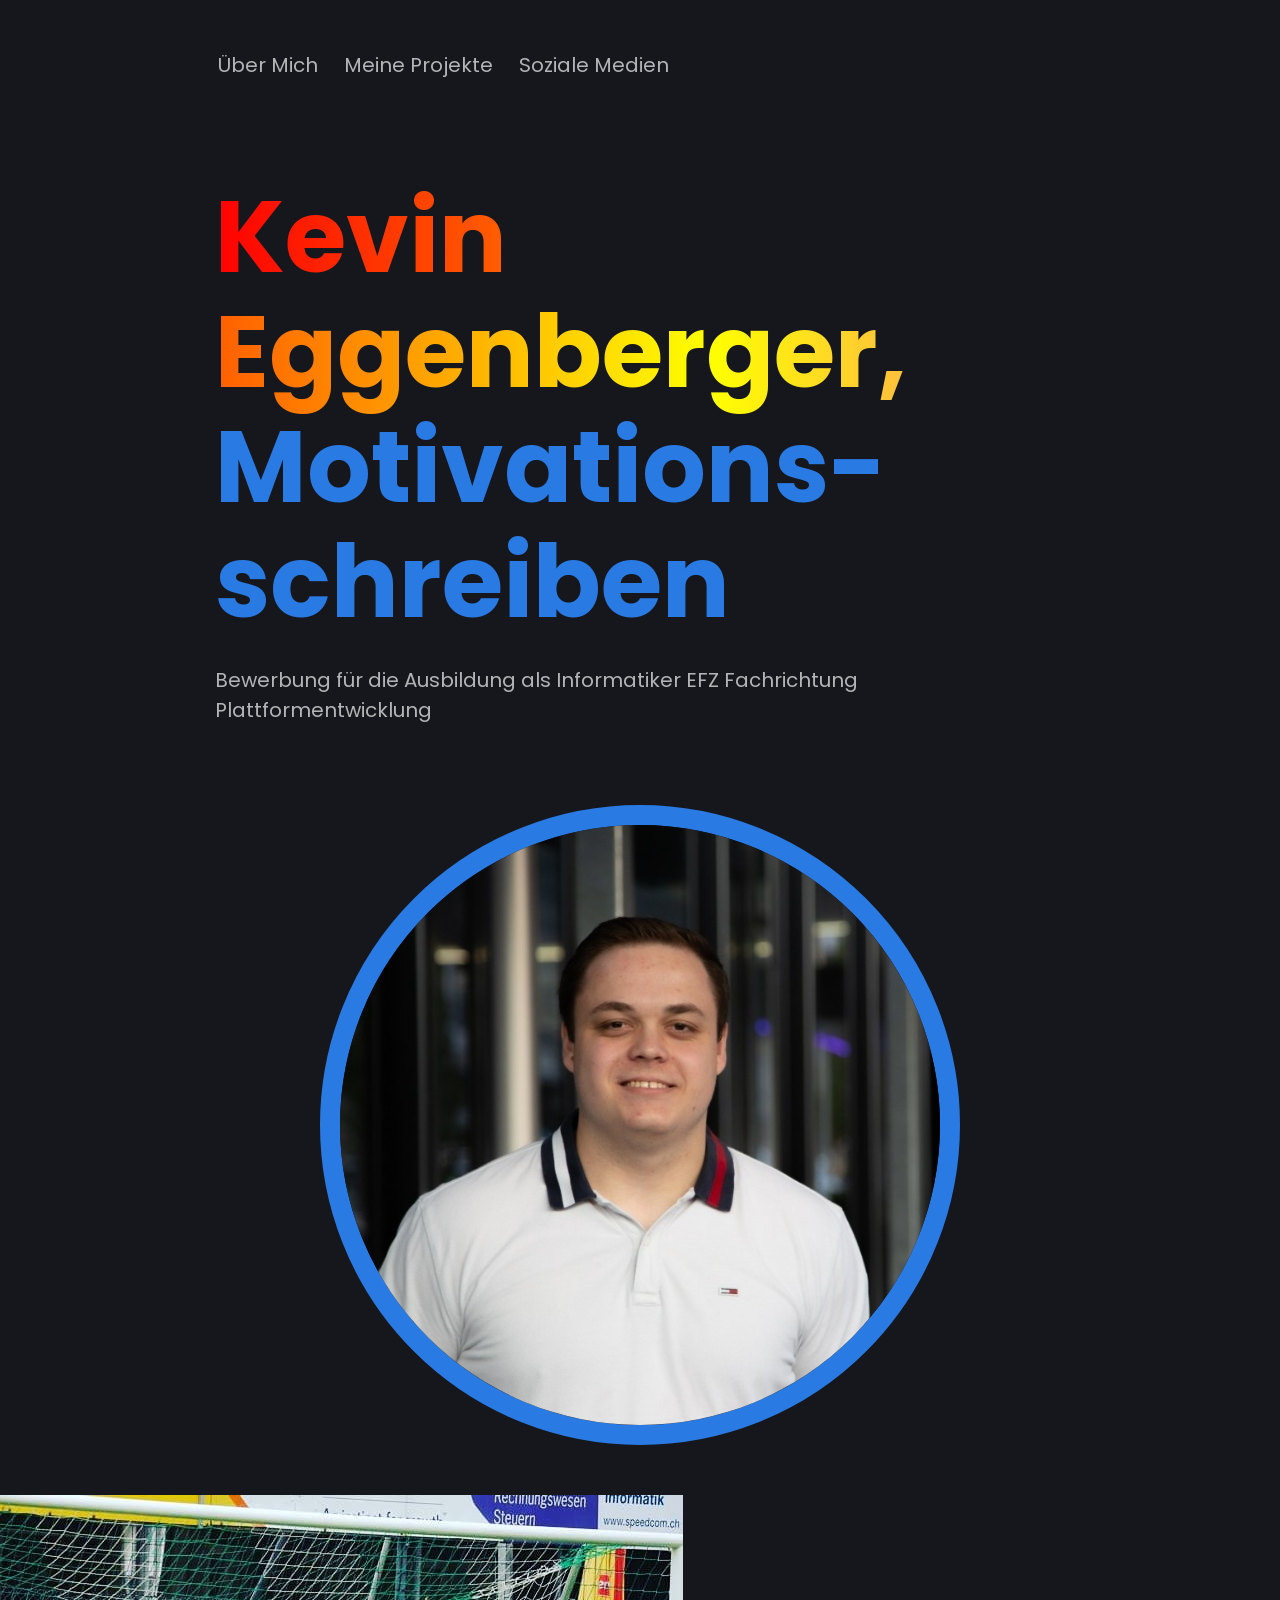
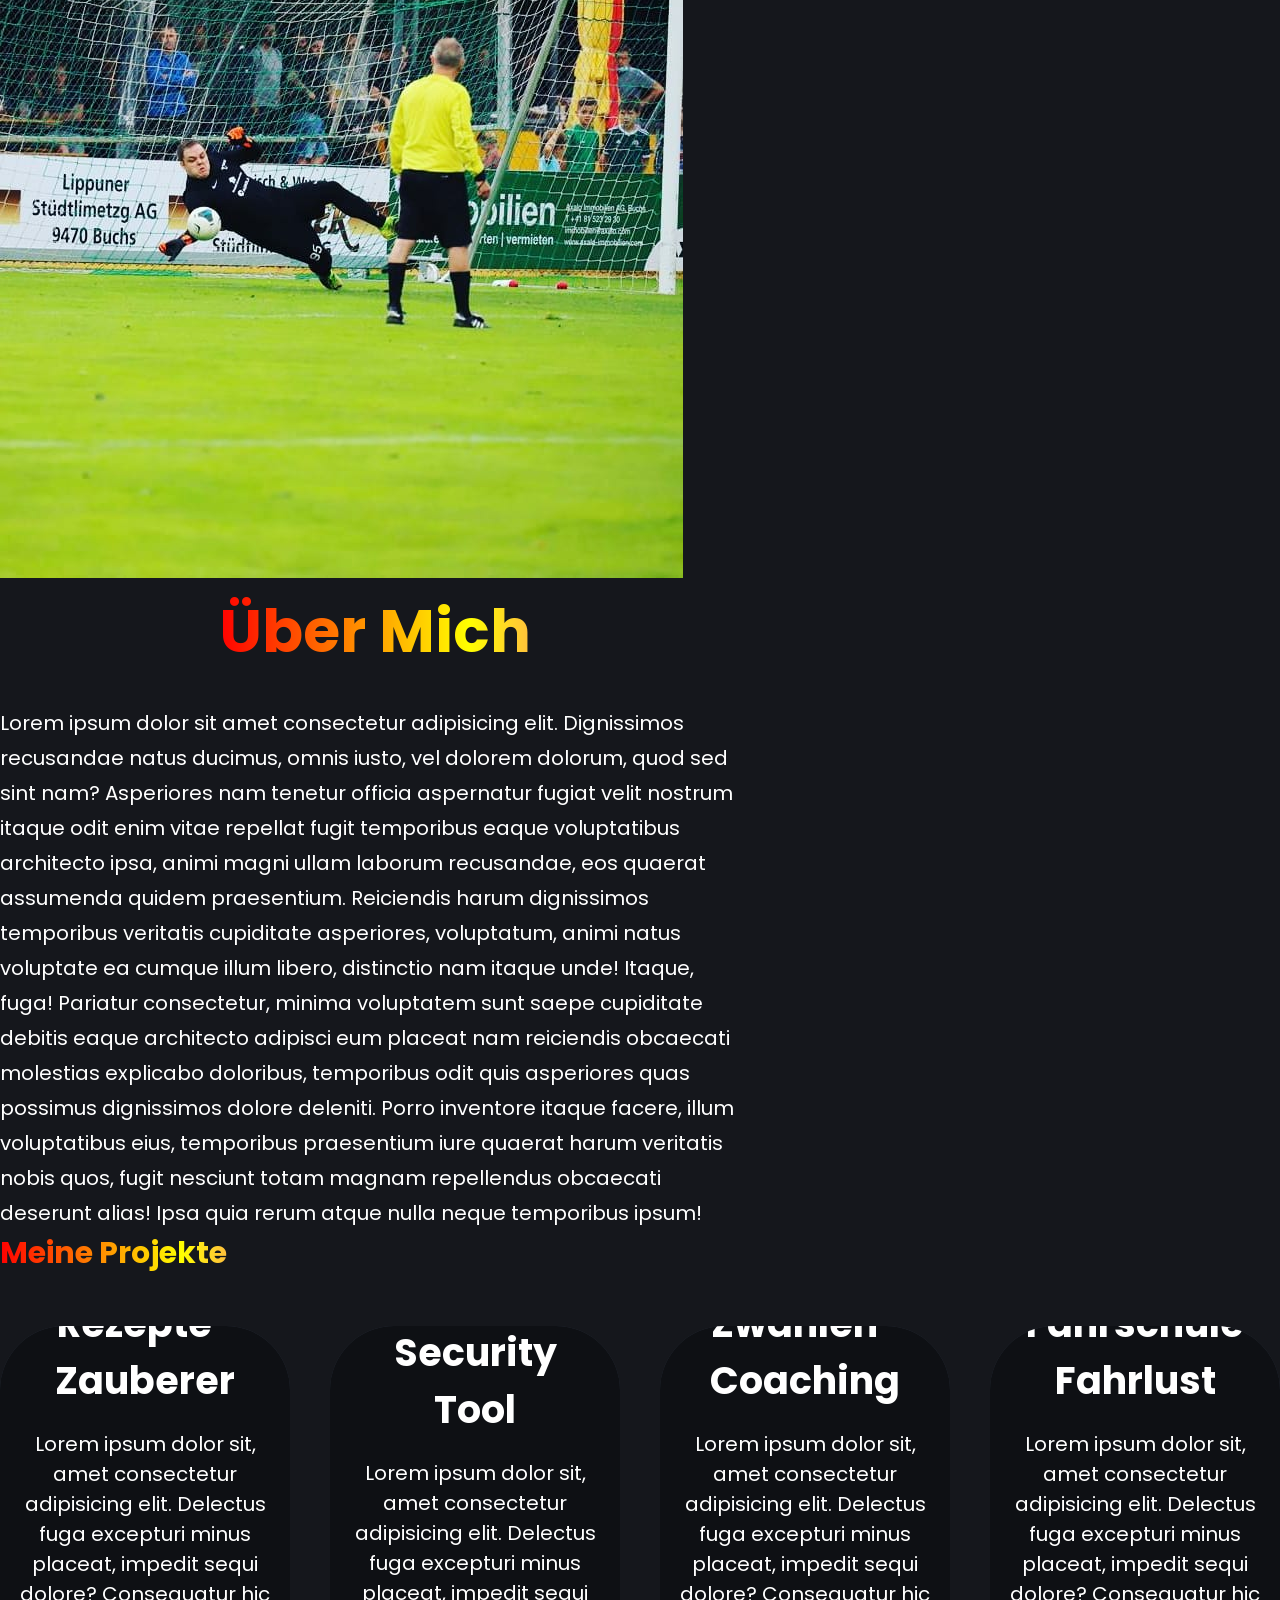
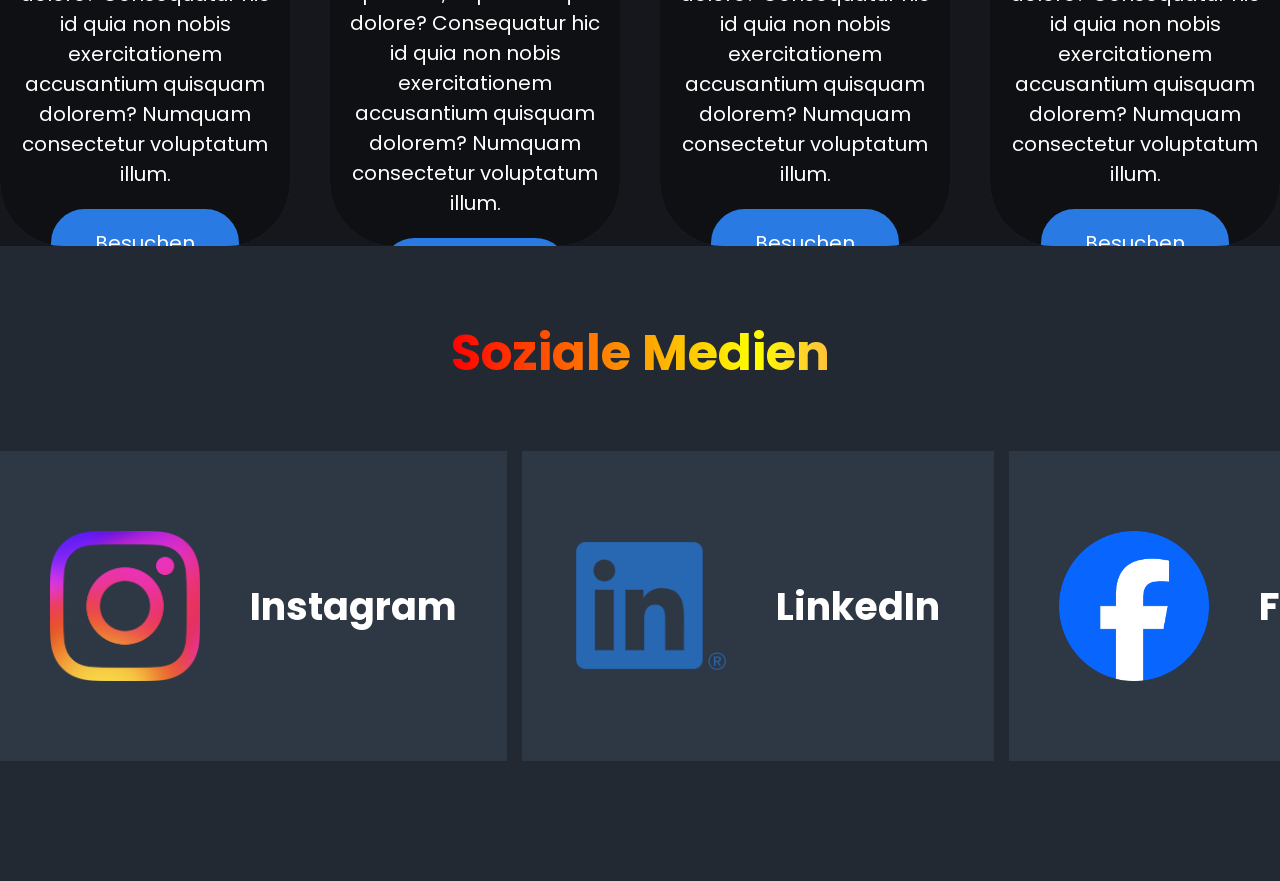
<file: portfolio.html>
<!DOCTYPE html>
<html lang="de">
  <head>
    <meta charset="UTF-8" />
    <meta name="viewport" content="width=device-width, initial-scale=1.0" />
    <title>Portfolio Kevin Eggenberger</title>
    <link rel="stylesheet" href="general_settings.css" />
    <link rel="stylesheet" href="header.css" />
    <link rel="stylesheet" href="about_me.css" />
    <link rel="stylesheet" href="services.css" />
    <link rel="stylesheet" href="top_button.css" />
    <link rel="stylesheet" href="footer.css" />

    <link
      rel="stylesheet"
      href="https://fonts.googleapis.com/css2?family=Material+Symbols+Rounded:opsz,wght,FILL,GRAD@20..48,100..700,0..1,-50..200"
    />
  </head>
  <body>
    <!--backToTopBtn-->
    <button id="backToTopBtn" onclick="scrollToTop()">Back to Top</button>
    <script src="top_button.js"></script>

    <header>
      <div class="header_text">
        <nav>
          <input type="checkbox" id="toggle_button" />
          <label for="toggle_button">
            <span class="material-symbols-rounded">menu</span>
          </label>
          <ul>
            <li><a href="#about_me_section">Über Mich</a></li>
            <li><a href="#projects_section">Meine Projekte</a></li>
            <li><a href="#social_medias_section">Soziale Medien</a></li>
          </ul>
        </nav>
        <h1>
          <span id="gradient-h1">Kevin Eggenberger, <br /></span>
          <span style="color: var(--main-brand-color)"
            >Motivations-<br />schreiben</span
          >
        </h1>
        <p class="subheading">
          Bewerbung für die Ausbildung als Informatiker EFZ Fachrichtung
          Plattformentwicklung<br />
          <br />
        </p>
      </div>
      <div class="circle">
        <img src="images/bewerbungsfoto 800.jpg" alt="Kevin Eggenberger" />
      </div>
    </header>
    <section id="about_me_section">
      <img src="images/werdenbergercup.jpg" alt="This is ME!" />
      <div class="about_me_container">
        <h2><span id="gradient-h2"> Über Mich </span></h2>
        <p>
          Lorem ipsum dolor sit amet consectetur adipisicing elit. Dignissimos
          recusandae natus ducimus, omnis iusto, vel dolorem dolorum, quod sed
          sint nam? Asperiores nam tenetur officia aspernatur fugiat velit
          nostrum itaque odit enim vitae repellat fugit temporibus eaque
          voluptatibus architecto ipsa, animi magni ullam laborum recusandae,
          eos quaerat assumenda quidem praesentium. Reiciendis harum dignissimos
          temporibus veritatis cupiditate asperiores, voluptatum, animi natus
          voluptate ea cumque illum libero, distinctio nam itaque unde! Itaque,
          fuga! Pariatur consectetur, minima voluptatem sunt saepe cupiditate
          debitis eaque architecto adipisci eum placeat nam reiciendis obcaecati
          molestias explicabo doloribus, temporibus odit quis asperiores quas
          possimus dignissimos dolore deleniti. Porro inventore itaque facere,
          illum voluptatibus eius, temporibus praesentium iure quaerat harum
          veritatis nobis quos, fugit nesciunt totam magnam repellendus
          obcaecati deserunt alias! Ipsa quia rerum atque nulla neque temporibus
          ipsum!
        </p>
      </div>
    </section>
    <section id="projects_section">
      <h2><span id="gradient-h2">Meine Projekte</span></h2>
      <div class="flex_container">
        <div class="card" id="animated-border1">
          <h3>Rezepte-Zauberer</h3>
          <p>
            Lorem ipsum dolor sit, amet consectetur adipisicing elit. Delectus
            fuga excepturi minus placeat, impedit sequi dolore? Consequatur hic
            id quia non nobis exercitationem accusantium quisquam dolorem?
            Numquam consectetur voluptatum illum.
          </p>
          <a
            href="https://kevineggenberger.github.io/rezept-zauberer/"
            target="_blank"
            >Besuchen</a
          >
        </div>
        <div class="card" id="animated-border2">
          <h3>Cyber-Security Tool</h3>
          <p>
            Lorem ipsum dolor sit, amet consectetur adipisicing elit. Delectus
            fuga excepturi minus placeat, impedit sequi dolore? Consequatur hic
            id quia non nobis exercitationem accusantium quisquam dolorem?
            Numquam consectetur voluptatum illum.
          </p>
          <a
            href="https://kevineggenberger.github.io/CyberSecurityTool/"
            target="_blank"
            >Besuchen</a
          >
        </div>
        <div class="card" id="animated-border3">
          <h3>Zwahlen-Coaching</h3>
          <p>
            Lorem ipsum dolor sit, amet consectetur adipisicing elit. Delectus
            fuga excepturi minus placeat, impedit sequi dolore? Consequatur hic
            id quia non nobis exercitationem accusantium quisquam dolorem?
            Numquam consectetur voluptatum illum.
          </p>
          <a href="https://www.zwahlen-coaching.ch/" target="_blank"
            >Besuchen</a
          >
        </div>
        <div class="card" id="animated-border4">
          <h3>Fahrschule Fahrlust</h3>
          <p>
            Lorem ipsum dolor sit, amet consectetur adipisicing elit. Delectus
            fuga excepturi minus placeat, impedit sequi dolore? Consequatur hic
            id quia non nobis exercitationem accusantium quisquam dolorem?
            Numquam consectetur voluptatum illum.
          </p>
          <a href="https://www.fahrschule-fahrlust.li/" target="_blank"
            >Besuchen</a
          >
        </div>
      </div>
    </section>
    <footer id="social_medias_section">
      <h2><span id="gradient-h2"> Soziale Medien </span></h2>
      <div class="grid_container">
        <a href="https://www.instagram.com/nivek.egb/" target="_blank">
          <div id="item1" class="grid_item">
            <img
              src="images/Instagram_Glyph_Gradient.png"
              alt="Instagram Logo"
            />
            <div>
              <h3>Instagram</h3>
            </div>
          </div>
        </a>
        <a
          href="https://www.linkedin.com/in/kevin-eggenberger-a21a35196/"
          target="_blank"
        >
          <div id="item2" class="grid_item">
            <img src="images/schmutz.png" alt="LinkedIn Logo" />
            <div>
              <h3>LinkedIn</h3>
            </div>
          </div>
        </a>
        <a
          href="https://www.facebook.com/kevin.eggenberger.3/?locale=de_DE"
          target="_blank"
        >
          <div id="item4" class="grid_item">
            <img src="images/Facebook_Logo_Primary.png" alt="LinkedIn Logo" />
            <div>
              <h3>Facebook</h3>
            </div>
          </div>
        </a>
      </div>
    </footer>
  </body>
</html>

<!-- weitere Anpassungen:
 Meine Projekte auf Github hochladen und verlinken auf diese CTA's
  Im Footer die Social Media Icons verlinken auf meine Profile
  Im About Me Abschnitt noch mehr über mich schreiben
  Im Header evtl. noch ein paar Animationen einbauen
  Favicon hinzufügen
-->
</file>
<file: general_settings.css>
@import url('https://fonts.googleapis.com/css2?family=Poppins:ital,wght@0,100;0,200;0,300;0,400;0,500;0,600;0,700;0,800;0,900;1,100;1,200;1,300;1,400;1,500;1,600;1,700;1,800;1,900&display=swap');
:root{
    --main-brand-color: #297ae3;
    --primary-color: #15171C;
    --secondary-color: #232933;
    --light-secondary-color: #2E3744;
    --text-color: white;
    --secondary-text-color: #B3B4B6;
}
*{
    margin: 0;
    padding: 0;
}
body{
    min-height: 100vh;
    background-color: var(--primary-color);
    font-family: 'Poppins', sans-serif;
    font-size: 20px;
    color: var(--text-color);
}
h1{
    font-size: 100px;
    line-height: 115%;
}
h3{
    font-size: 38px;
}
.subheading{
    margin-top: 25px;
    color: var(--secondary-text-color);
}
@media(max-width: 800px){
    h1{
        font-size: 12vw;
        text-align: center;
    }
    .subheading{
        text-align: center;
    }
}
</file>
<file: header.css>
header {
  padding: 50px 25px;
  display: flex;
  justify-content: center;
  align-items: center;
  gap: 0px;
  flex-wrap: wrap;
}
.header_text {
  width: 850px;
  margin-bottom: 50px;
}
#gradient-h1 {
  background: linear-gradient(
    90deg,
    #ff0000,
    #ffff00,
    #ff00f3,
    #0033ff,
    #ff00c4,
    #ff0000
  );
  background-size: 400%;
  -webkit-text-fill-color: transparent;
  -webkit-background-clip: text;
  background-clip: text;
  animation: animate 10s linear infinite;
}
@keyframes animate {
  0% {
    background-position: 0%;
  }
  100% {
    background-position: 400%;
  }
}
.circle {
  height: 600px;
  width: 600px;

  max-height: 80vw;
  max-width: 80vw;

  overflow: hidden;
  border-radius: 50%;
  border: 20px solid var(--main-brand-color);

  display: flex;
  justify-content: center;
  align-items: center;
}
.circle img {
  width: 110%;
}
nav {
  margin-bottom: 100px;
}
nav ul {
  list-style: none;
  display: flex;
  gap: 20px;
}
nav a {
  color: var(--secondary-text-color);
  text-decoration: none;
  position: relative;
  padding: 3px;
}
nav a:hover {
  color: var(--text-color);
}
nav a::after {
  content: "";
  height: 2px;
  width: 0%;
  background: var(--main-brand-color);
  position: absolute;
  bottom: 0;
  left: 0;
  transition: 150ms ease-in-out;
}
nav a:hover::after {
  width: 100%;
}
#toggle_button {
  display: none;
}
label[for="toggle_button"] {
  display: none;
}
label[for="toggle_button"] {
  font-size: 40px;
}
@media (max-width: 800px) {
  nav {
    position: fixed;
    top: 0;
    left: 0;
    background-color: var(--secondary-color);
    padding: 15px;
    border-radius: 0 0 25px 0;
    z-index: 1000;
    border: 1px solid var(--main-brand-color);
  }
  nav ul {
    display: none;
    flex-direction: column;
  }
  #toggle_button:checked ~ ul {
    display: flex;
  }
  label[for="toggle_button"] {
    display: block;
    position: relative;
    z-index: 1001;
  }
}
</file>
<file: about_me.css>
#gradient-h2 {
  background: linear-gradient(
    90deg,
    #ff0000,
    #ffff00,
    #ff00f3,
    #0033ff,
    #ff00c4,
    #ff0000
  );
  background-size: 400%;
  -webkit-text-fill-color: transparent;
  -webkit-background-clip: text;
  background-clip: text;
  animation: animate 10s linear infinite;
}

#meine_motivation {
  padding: 100px 0;
  background-color: var(--secondary-color);
  display: flex;
  justify-content: center;
  align-items: center;
  gap: 100px;
  flex-wrap: wrap-reverse;
}

.about_me_container {
  width: 750px;
  max-width: 90%;
}
#meine_motivation img {
  width: 400px;
  max-width: calc(90% - 30px);
  border: 15px solid var(--main-brand-color);
}
.about_me_container h2 {
  font-size: 60px;
  text-align: center;
  margin-bottom: 30px;
}
.about_me_container p {
  text-align: left;
  line-height: 175%;
}
@media (max-width: 800px) {
  #meine_motivation {
    padding: 50px 0;
  }
  .about_me_container h2 {
    text-align: center;
    font-size: 12vw;
  }
}
</file>
<file: services.css>
#meine_projekte {
  padding: 70px 0;
  background-color: var(--primary-color);
}
#meine_projekte h2 {
  font-size: 50px;
  text-align: center;
  margin-bottom: 50px;
}
.flex_container {
  margin-top: 50px;
  display: flex;
  gap: 40px;
  justify-content: center;
  flex-wrap: nowrap;
}

.card {
  height: 400px;
  width: 350px;
  max-width: calc(90% - 40px);
  background-color: var(--secondary-color);
  background-size: cover;
  background-position: center;
  border-radius: 4rem;
  padding: 60px 20px;

  overflow: hidden;
  display: flex;
  flex-direction: column;
  justify-content: center;
  gap: 20px;
  position: relative;
}

.card::after {
  content: "";
  position: absolute;
  top: 0;
  left: 0;
  width: 100%;
  height: 100%;
  background-color: rgba(0, 0, 0, 0.6);
  pointer-events: none;
  z-index: 0;
  border-radius: 4rem;
}

.card > * {
  position: relative;
  z-index: 1;
  text-align: center;
}

.card a {
  background-color: var(--main-brand-color);
  width: min-content;
  padding: 15px 40px;
  border-radius: 50px;
  margin: 0 auto;
  text-decoration: none;
  color: var(--text-color);
  border: 4px solid var(--main-brand-color);
  transition: 150ms ease-in-out;
}
.card a:hover {
  background: transparent;
}
@media (max-width: 500px) {
  #meine_projekte h2 {
    font-size: 12vw;
  }
  .flex_container {
    flex-wrap: wrap;
    gap: 20px;
    padding: 0 15px;
    justify-content: center;
  }
  .card {
    height: auto;
    min-height: 280px;
    width: 100%;
    max-width: 100%;
    padding: 50px 30px;
    margin: 0 auto;
    overflow: visible;
  }
}
</file>
<file: top_button.css>
#backToTopBtn {
  font-family: "Poppins", sans-serif;
  display: none;
  position: fixed;
  bottom: 20px;
  right: 20px;
  background-color: var(--main-brand-color);
  color: #fff;
  border: none;
  border-radius: 5px;
  padding: 10px 15px;
  cursor: pointer;
  z-index: 999;
}
</file>
<file: footer.css>
footer {
  padding: 70px 0;
  background-color: var(--secondary-color);
}
footer h2 {
  font-size: 50px;
  text-align: center;
}
.grid_container {
  margin: 60px auto;
  width: 1500px;
  display: grid;
  grid-template-columns: 1fr 1fr 1fr;
  grid-template-rows: 300px;
  gap: 15px;
  grid-template-areas: "item1 item2 item4";
}
@media (max-width: 768px) {
  .grid_container {
    width: 90%;
    grid-template-columns: 1fr;
    grid-template-rows: auto;
    gap: 15px;
    grid-template-areas: "item1" "item2" "item4";
  }
  .grid_item {
    padding: 15px;
    gap: 10px;
    height: auto;
    min-height: 60px;
    justify-content: center;
    align-items: center;
  }
  .grid_item img {
    max-height: 50px;
    max-width: 50px;
  }
  .grid_item > div {
    display: none;
  }
  footer h2 {
    font-size: 10vw;
  }
}
.grid_container a {
  text-decoration: none;
  color: inherit;
}
.grid_item {
  background-color: var(--light-secondary-color);
  display: flex;
  justify-content: center;
  align-items: center;
  padding: 50px;
  gap: 50px;
  height: 70%;
}
.grid_item img {
  max-height: 150px;
  max-width: 150px;
}
#item1 {
  grid-area: item1;
}
#item2 {
  grid-area: item2;
}
#item3 {
  grid-area: item3;
}
</file>
